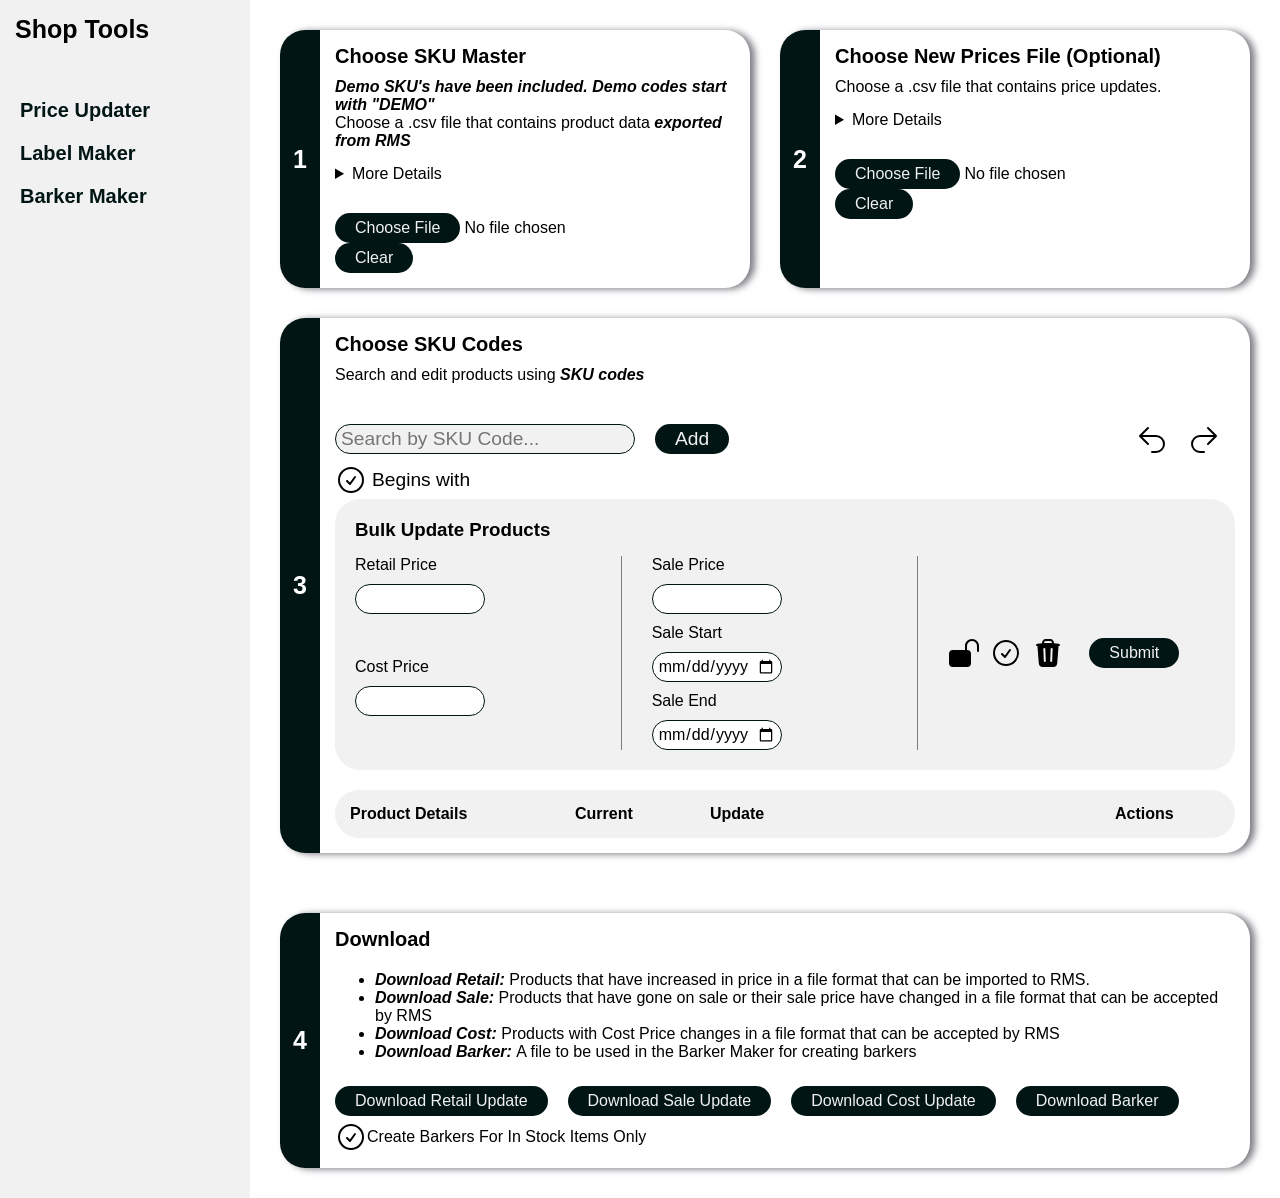
<file: index.html>
<!DOCTYPE html>
<html lang="en">
<head>
    <meta charset="UTF-8">
    <meta name="viewport" content="width=device-width, initial-scale=1.0">
    <title>Price Updater</title>
    <link rel="stylesheet" href="./price-updater/price-updater-styles.css">
    <script src="./price-updater/price-updater-script.js" type="module" defer></script>
</head>
<body>

    <div class="sidebar">
        <div class="nav">
            <h1>Shop Tools</h1>
            <ul>
                <li class="activeLink"><a href="#">Price Updater</a></li>
                <li><a>Label Maker</a></li>
                <li><a>Barker Maker</a></li>
            </ul>
        </div>
    </div>
    <div class="csvInputsContainer">
        <div class="modalBackdrop"></div>
        <div class="card rmsMasterCsv">
            <div class="step">1</div>
                <div class="inputContentContainer">
                <div class="textContainer">
                    <h4>Choose SKU Master</h4>
                    <p><em>Demo SKU's have been included. Demo codes start with "DEMO"</em></p>
                    <p>Choose a .csv file that contains product data <em>exported from RMS</em></p>
                    <details>
                        <summary>More Details</summary>
                        <p><a href="https://github.com/Jonathan-Winter-Dev/Retail-Operations-Suite/blob/main/demo-data/sku-master.csv">Demo SKU Master file can be found here.</a></p>
                        <p>Anonymised instructions on how to download .csv file:</p>
                        <ol>
                            <li>Navigate to <em>Reports</em></li>
                            <li>Select <em> Button</em></li>
                            <li>Select <em> Button</em></li>
                            <li>Click <em> Button</em></li>
                            <li>Click <em> All</em></li>
                            <li>Click <em> Okay</em></li>
                            <li>Click <em> Export</em></li>
                            <li>Select <em> File</em></li>

                        </ol>
                    </details>
                </div>
                <div class="buttons-container">
                    <input type="file" accept=".csv" class="rmsMasterCsvInput" required>
                    <button class="clearRmsMasterCsv">Clear</button>
                </div>
            </div>
        </div>
        <div class="card newPriceCsv">
            <div class="step">2</div>
            <div class="inputContentContainer">
                <div class="textContainer">
                    <h4>Choose New Prices File (Optional)</h4>
                    <p>Choose a .csv file that contains price updates.</p>
                    <details>
                        <summary>More Details</summary>
                        <p><a href="https://github.com/Jonathan-Winter-Dev/Retail-Operations-Suite/blob/main/demo-data/price-update.csv">Demo Price Update file can be found here.</a></p>
                        <p>The file should contain the following columns:</p>
                        <p><em>code, wasPrice, nowPrice, multiBuy</em></p>
                    </details>
                </div>
                <div class="buttons-container">
                    <input type="file" accept=".csv" class="newPriceCsvInput">
                    <button class="clearNewPriceInput">Clear</button>
                </div>
            </div>
        </div>
        <div class="card rmsCodeCsv">
            <div class="step">3</div>
            <div class="inputContentContainer">
                <div class="textContainer">
                    <h4>Choose SKU Codes</h4>
                    <p>Search and edit products using<em> SKU codes</em></p>
                </div>
                <div class="productInputsContainer">
                    <div class="productSearchContainer">
                        <div class="productDropdownContainer">
                            <input type="text" name="productInput" id="productInput" placeholder="Search by SKU Code...">
                            <ul id="productSuggestions"></ul>
                        </div>
                        <div class="beginsWithDiv">
                            <input type="checkbox" name="productPatternMatch" id="productPatternMatch" class="selectCheckBox">
                            <label for="productPatternMatch">Begins with</label>
                        </div>
                    </div>
                    <button id="productInputAddButton">Add</button>
                    <div class="undoRedoContainer">
                        <button id="undoButton" class="iconButton">
                            <img src="./images/undo.svg" alt="undo">
                        </button>
                        <button id="redoButton" class="iconButton">
                            <img src="./images/redo.svg" alt="redo">
                        </button>
                    </div>
                </div>                    
                <div class="productsContainer">
                    <form action="" method="" name="allProductsForm" id="allProductsForm">  
                        <h3>Bulk Update Products</h3>
                        <div class="bulkInputs">
                            <div class="retailCostContainer">
                                <div class="bulkRetailUpdate">
                                    <label for="allSelectedRetailPrice">Retail Price</label>
                                    <input type="text" name="allSelectedRetailPrice" id="allSelectedRetailPrice">
                                </div>
                                <div class="bulkCostUpdate">
                                    <label for="allSelectedCostPrice">Cost Price</label>
                                    <input type="text" name="allSelectedCostPrice" id="allSelectedCostPrice">
                                </div>
                            </div>
                            <div class="bulkSaleUpdate">
                                <div class="bulkSalePrice">
                                    <label for="allSelectedCostPrice">Sale Price</label>
                                    <input type="text" name="allSelectedSalePrice" id="allSelectedSalePrice">
                                </div>
                                <div class="bulkSaleDates">
                                    <div class="bulkSaleDate">
                                        <label for="allProductsSaleStartDateUpdate">Sale Start</label>
                                        <input type="date" name="allProductsSaleStartDateUpdate" id="allProductsSaleStartDateUpdate">
                                    </div>
                                    <div class="bulkSaleDate">
                                        <label for="allProductsSaleEndDateUpdate">Sale End</label>
                                        <input type="date" name="allProductsSaleEndDateUpdate" id="allProductsSaleEndDateUpdate">
                                    </div>
                                </div>
                            </div>
                            <div class="bulkActions">
                                <input type="checkbox" name="lockAllProducts" id="lockAllProducts" class="lockCheckBox">
                                <input type="checkbox" name="selectAllProducts" id="selectAllProducts" class="selectCheckBox">
                                <button id="clearSelected" class="iconButton">
                                    <img src="./images/delete.svg">
                                </button>
                                <input type="submit" name="allProductsSubmit" id="allProductsSubmit">
                            </div>
                        </div>
                    </form>    
                    <div class="productTableContainer">
                        <table id="productTable">
                            <tr>
                                <th>Product Details</th>
                                <th>Current</th>
                                <th>Update</th>
                                <th>Actions</th>
                            </tr>
                            <tbody id="productTableBody"></tbody>
                        </table>
                    </div>
                </div>
            </div>
        </div>
        <div class="card outputButtons">
            <div class="step">4</div>
            <div class="inputContentContainer">
                <div class="textContainer">
                    <h4>Download</h4>
                    <ul>
                        <li><em>Download Retail: </em>Products that have increased in price in a file format that can be imported to RMS.</li>
                        <li><em>Download Sale: </em>Products that have gone on sale or their sale price have changed in a file format that can be accepted by RMS</li>
                        <li><em>Download Cost: </em>Products with Cost Price changes in a file format that can be accepted by RMS</li>
                        <li><em>Download Barker: </em>A file to be used in the Barker Maker for creating barkers</li>
                    </ul>
                </div>
                <div class="downloadButtonsContainer">
                    <button class="downloadRetail">Download Retail Update</button>
                    <button class="downloadSale">Download Sale Update</button>
                    <button class="downloadCost">Download Cost Update</button>
                    <button class="downloadBarker">Download Barker</button>
                    <div class="downloadBarkersCheckbox">
                        <input type="checkbox" name="inStockOnly" id="inStockOnly" class="selectCheckBox">
                        <label for="inStockOnly">Create Barkers For In Stock Items Only</label>
                    </div>
                </div>
            </div>
        </div>
    </div>
</body>
</html>
</file>
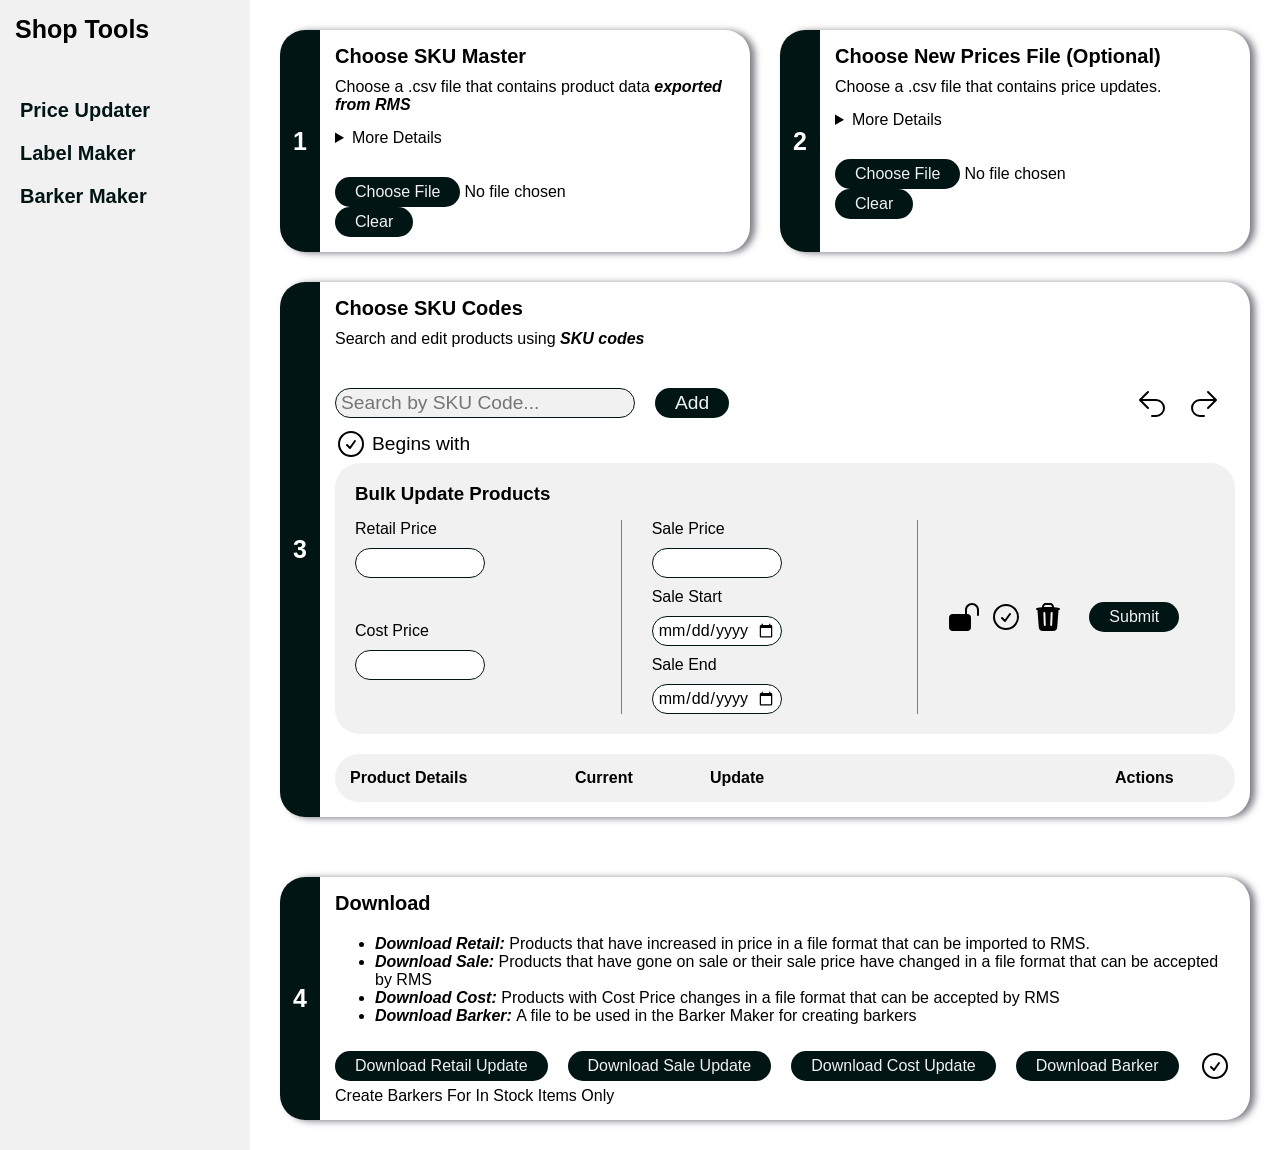
<file: price-updater/index.html>
<!DOCTYPE html>
<html lang="en">
<head>
    <meta charset="UTF-8">
    <meta name="viewport" content="width=device-width, initial-scale=1.0">
    <title>Price Updater</title>
    <link rel="stylesheet" href="./price-updater-styles.css">
    <script src="price-updater-script.js" defer></script>
</head>
<body>

    <div class="sidebar">
        <div class="nav">
            <h1>Shop Tools</h1>
            <ul>
                <li class="activeLink"><a href="#">Price Updater</a></li>
                <li><a>Label Maker</a></li>
                <li><a>Barker Maker</a></li>
            </ul>
        </div>
    </div>
    <div class="csvInputsContainer">
        <div class="modalBackdrop"></div>
        <div class="card rmsMasterCsv">
            <div class="step">1</div>
                <div class="inputContentContainer">
                <div class="textContainer">
                    <h4>Choose SKU Master</h4>
                    <p>Choose a .csv file that contains product data <em>exported from RMS</em></p>
                    <details>
                        <summary>More Details</summary>
                        <p>Demo .csv files can be found here *****LINK GOES HERE*******</p>
                        <p>Anonymised instructions on how to download .csv file:</p>
                        <ol>
                            <li>Navigate to <em>Reports</em></li>
                            <li>Select <em> Button</em></li>
                            <li>Select <em> Button</em></li>
                            <li>Click <em> Button</em></li>
                            <li>Click <em> All</em></li>
                            <li>Click <em> Okay</em></li>
                            <li>Click <em> Export</em></li>
                            <li>Select <em> File</em></li>

                        </ol>
                    </details>
                </div>
                <div class="buttons-container">
                    <input type="file" accept=".csv" class="rmsMasterCsvInput" required>
                    <button class="clearRmsMasterCsv">Clear</button>
                </div>
            </div>
        </div>
        <div class="card newPriceCsv">
            <div class="step">2</div>
            <div class="inputContentContainer">
                <div class="textContainer">
                    <h4>Choose New Prices File (Optional)</h4>
                    <p>Choose a .csv file that contains price updates.</p>
                    <details>
                        <summary>More Details</summary>
                        <p>The file should contain the following columns:</p>
                        <p><em>code, wasPrice, nowPrice, multiBuy</em></p>
                    </details>
                </div>
                <div class="buttons-container">
                    <input type="file" accept=".csv" class="newPriceCsvInput">
                    <button class="clearNewPriceInput">Clear</button>
                </div>
            </div>
        </div>
        <div class="card rmsCodeCsv">
            <div class="step">3</div>
            <div class="inputContentContainer">
                <div class="textContainer">
                    <h4>Choose SKU Codes</h4>
                    <p>Search and edit products using<em> SKU codes</em></p>
                </div>
                <div class="productInputsContainer">
                    <div class="productSearchContainer">
                        <div class="productDropdownContainer">
                            <input type="text" name="productInput" id="productInput" placeholder="Search by SKU Code...">
                            <ul id="productSuggestions"></ul>
                        </div>
                        <div class="beginsWithDiv">
                            <input type="checkbox" name="productPatternMatch" id="productPatternMatch" class="selectCheckBox">
                            <label for="productPatternMatch">Begins with</label>
                        </div>
                    </div>
                    <button id="productInputAddButton">Add</button>
                    <div class="undoRedoContainer">
                        <button id="undoButton" class="iconButton">
                            <img src="./../images/undo.svg" alt="undo">
                        </button>
                        <button id="redoButton" class="iconButton">
                            <img src="./../images/redo.svg" alt="redo">
                        </button>
                    </div>
                </div>                    
                <div class="productsContainer">
                    <form action="" method="" name="allProductsForm" id="allProductsForm">  
                        <h3>Bulk Update Products</h3>
                        <div class="bulkInputs">
                            <div class="retailCostContainer">
                                <div class="bulkRetailUpdate">
                                    <label for="allSelectedRetailPrice">Retail Price</label>
                                    <input type="text" name="allSelectedRetailPrice" id="allSelectedRetailPrice">
                                </div>
                                <div class="bulkCostUpdate">
                                    <label for="allSelectedCostPrice">Cost Price</label>
                                    <input type="text" name="allSelectedCostPrice" id="allSelectedCostPrice">
                                </div>
                            </div>
                            <div class="bulkSaleUpdate">
                                <div class="bulkSalePrice">
                                    <label for="allSelectedCostPrice">Sale Price</label>
                                    <input type="text" name="allSelectedSalePrice" id="allSelectedSalePrice">
                                </div>
                                <div class="bulkSaleDates">
                                    <div class="bulkSaleDate">
                                        <label for="allProductsSaleStartDateUpdate">Sale Start</label>
                                        <input type="date" name="allProductsSaleStartDateUpdate" id="allProductsSaleStartDateUpdate">
                                    </div>
                                    <div class="bulkSaleDate">
                                        <label for="allProductsSaleEndDateUpdate">Sale End</label>
                                        <input type="date" name="allProductsSaleEndDateUpdate" id="allProductsSaleEndDateUpdate">
                                    </div>
                                </div>
                            </div>
                            <div class="bulkActions">
                                <input type="checkbox" name="lockAllProducts" id="lockAllProducts" class="lockCheckBox">
                                <input type="checkbox" name="selectAllProducts" id="selectAllProducts" class="selectCheckBox">
                                <button id="clearSelected" class="iconButton">
                                    <img src="./../images/delete.svg">
                                </button>
                                <input type="submit" name="allProductsSubmit" id="allProductsSubmit">
                            </div>
                        </div>
                    </form>    
                    <div class="productTableContainer">
                        <table id="productTable">
                            <tr>
                                <th>Product Details</th>
                                <th>Current</th>
                                <th>Update</th>
                                <th>Actions</th>
                            </tr>
                            <tbody id="productTableBody"></tbody>
                        </table>
                    </div>
                </div>
            </div>
        </div>
        <div class="card outputButtons">
            <div class="step">4</div>
            <div class="inputContentContainer">
                <div class="textContainer">
                    <h4>Download</h4>
                    <ul>
                        <li><em>Download Retail: </em>Products that have increased in price in a file format that can be imported to RMS.</li>
                        <li><em>Download Sale: </em>Products that have gone on sale or their sale price have changed in a file format that can be accepted by RMS</li>
                        <li><em>Download Cost: </em>Products with Cost Price changes in a file format that can be accepted by RMS</li>
                        <li><em>Download Barker: </em>A file to be used in the Barker Maker for creating barkers</li>
                    </ul>
                </div>
                <div class="downloadButtonsContainer">
                    <button class="downloadRetail">Download Retail Update</button>
                    <button class="downloadSale">Download Sale Update</button>
                    <button class="downloadCost">Download Cost Update</button>
                    <button class="downloadBarker">Download Barker</button>
                    <input type="checkbox" name="inStockOnly" id="inStockOnly" class="selectCheckBox">
                    <label for="inStockOnly">Create Barkers For In Stock Items Only</label>
                </div>
            </div>
        </div>
    </div>
</body>
</html>
</file>
<file: price-updater/price-updater-styles.css>
/* BEGIN CSS RESET */
/* 1. Use a more-intuitive box-sizing model */
*, *::before, *::after {
  box-sizing: border-box;
}

/* 2. Remove default margin */
*:not(dialog) {
  margin: 0;
}

/* 3. Enable keyword animations */
@media (prefers-reduced-motion: no-preference) {
  html {
    interpolate-size: allow-keywords;
  }
}

body {
  /* 5. Improve text rendering */
  -webkit-font-smoothing: antialiased;
}

/* 6. Improve media defaults */
img, picture, video, canvas, svg {
  display: block;
  max-width: 100%;
}

/* 7. Inherit fonts for form controls */
input, button, textarea, select {
  font: inherit;
}

/* 8. Avoid text overflows */
p, h1, h2, h3, h4, h5, h6 {
  overflow-wrap: break-word;
}

/* 9. Improve line wrapping */
p {
  text-wrap: pretty;
}
h1, h2, h3, h4, h5, h6 {
  text-wrap: balance;
}

/*
  10. Create a root stacking context
*/
#root, #__next {
  isolation: isolate;
}

/* END CSS RESET */

:root {
    --ink-black: #001514;
    --ink-black-hover: #474747;
    --platinum: #f1f1f1;
    --platinum-hover: #dfdfdf;
    --silver: #ffffff;
    --pale-slate: #7D7C84;
}

body {
    margin: 0;
    padding: 0;
    display: grid;
    display: grid;
    grid-template-columns: 250px minmax(0, 1fr);
    font-family: Helvetica, sans-serif;
}

.iconButton {
    background: none;
    border: none;
    padding: 0;
    width: 32px;
    height: 32px;
}

.iconButton:hover {
    background: none;
    border: none;
    padding: 0;
    width: 32px;
    height: 32px;
}

.lockCheckBox, .selectCheckBox {
    appearance: none;
    width: 32px;
    height: 32px;
    background-size: contain;
    background-repeat: no-repeat;
    background-position: center;
    border: none;
}

.lockCheckBox:hover, .selectCheckBox:hover, .iconButton:hover {
    opacity: 0.6;
    cursor: pointer;
}

.selectCheckBox {
    background-image: url("./../images/check-unchecked.svg");
}

.selectCheckBox:checked {
    background-image: url("./../images/check-checked.svg");
}

.lockCheckBox {
    background-image: url("./../images/lock-unlocked.svg");
}

.lockCheckBox:checked {
    background-image: url("./../images/lock-locked.svg");
}

button, input[type="submit"] {
    padding: 3px 20px 3px 20px;
    color: var(--platinum);
    background: var(--ink-black);
    border-radius: 25px;
    border: none;
    height: 30px;
    margin-right: 15px;
}

button:hover, input[type="submit"]:hover {
    cursor: pointer;
    background: var(--ink-black-hover);
}

input::file-selector-button{
    padding: 3px 20px 3px 20px;
    background: var(--ink-black);
    color: var(--platinum);
    border-radius: 20px;
    border: none;
    height: 30px
}

input::file-selector-button:hover{
    cursor: pointer;
    background: var(--ink-black-hover);

}

.csvInputsContainer {
    grid-column: 2/3;
    display: grid;
    grid-template-columns: repeat(2, minmax(0, 1fr));
    background-color: var(--silver);
    gap: 30px;
    padding: 30px;
}

.card {
    background-color: white;
    border-radius: 25px;
    box-shadow: 5px 1px 7px var(--pale-slate);
    display: flex;
}

.rmsMasterCsv {
    grid-row: 1;
    grid-column: 1/2;
}

.newPriceCsv {
    grid-row: 1;
    grid-column: 2/3;
}

.rmsCodeCsv {
    grid-row: 2;
    grid-column: 1/3;
}

.outputButtons {
    grid-column: 1/3;
}

.step {
    background-color: var(--ink-black);
    color: var(--silver);
    border-top-left-radius: 25px;
    border-bottom-left-radius: 25px;
    min-width: 40px;
    max-width: 40px;
    display: flex;
    align-items: center;
    justify-content: center;
    font-weight: bold;
    font-size: 25px;
}

#allProductsForm {
    background-color: var(--platinum);
    border-radius: 25px;
    padding: 20px;
}

.bulkInputs {
    display: grid;
    grid-template-columns: 1fr 1fr 1fr;
    margin-top: 15px;
    gap: 30px;
}

.bulkInputs > div:not(:last-child) {
    border-right: 1px solid var(--pale-slate);
}

input[type="text"], input[type="date"] {
    border: 1px solid var(--ink-black) ;
    width: 130px;
    height: 30px;
    border-radius: 25px;
    background-color: white;
    padding: 0 5px 0 5px;
}


.bulkInputs div {
    display: flex;
    justify-content: start;
    flex-wrap: wrap;
    gap: 10px;
}

.bulkSalePrice, .bulkCostUpdate, .bulkRetailUpdate, .bulkSaleDate {
    flex-direction: column;
}

.bulkActions {
    align-items: center;
}


.inputContentContainer {
    display: flex;
    flex-direction: column;
    padding: 15px;
}

.textContainer {
  display: flex;
  flex-direction: column;
  justify-content: center;
  align-items: start;
  margin-bottom: 15px;
}

.textContainer h4 {
    margin: 0 0 10px 0;
    font-size: 20px;
}

.textContainer em {
    font-weight: 600;
}

.textContainer ul, .textContainer ol {
    margin: 10px 0 10px 0;
}

.textContainer summary {
    margin: 15px 0 15px;
}

.productInputsContainer {
    position: sticky;
    top: 0;
    background-color: white;
    height: 100px;
    display: flex;
    padding: 25px 0 25px 0;
    font-size: 1.2em;
    gap: 20px;
}

.beginsWithDiv {
    display: flex;
    align-items: center;
    gap:5px
}

.undoRedoContainer {
    margin-left: auto;
    gap: 20px
}

#productInput {
    width: 300px;
    background-color: var(--platinum);
    margin: 0 0 10px 0;
}

#productSuggestions {
    width: 300px;
    max-height: 150px;
    overflow-y: auto;
    padding: 0;
    list-style: none;
    background: white;
}

#productSuggestions li {
    padding: 8px;
    cursor: pointer;
}

#productSuggestions li:hover {
    background-color: var(--platinum);
}
 
.productsContainer {
    display: flex;
    flex-direction: column;
    gap: 20px;
}

table {
    border-collapse: collapse;
    border-radius: 25px;
    background-color: var(--platinum);
    width: 100%;
    table-layout: fixed;
}

table, th, td {
    padding: 5px;
}

tr {
    border-radius: 25px;
}


td>div {
    display: flex;
    flex-wrap: wrap;
    justify-content: start;
    flex-direction: column;
    gap: 15px;
}

#productTable {
    padding: 0;
}

#productTable th {
    text-align: start;
    padding: 15px
}

#productTable td>div {
    padding: 15px 0 15px 0;
}

tbody tr:nth-child(even) {
  background-color: var(--silver);
}

td .update, td .actions {
    flex-direction: row;
} 

td .update div{
    display: flex;
    flex-direction: row;
    gap: 20px;
    flex-wrap: wrap;
    align-items: center;
}

td .update div div{
    display: flex;
    flex-direction: row;
    /* background-color: red; */
    gap: 10px;
    flex-wrap: wrap;
}


th:first-of-type {
    border-top-left-radius: 25px;
}
th:last-of-type {
    border-top-right-radius: 25px;
}
tr:last-of-type td:first-of-type {
    border-bottom-left-radius: 25px;
}
tr:last-of-type td:last-of-type {
    border-bottom-right-radius: 25px;
}


#productTable th:nth-child(1) {
    width: 25%;
}

#productTable th:nth-child(2) {
    width: 15%;
}

#productTable th:nth-child(3) {
    width: 45%;
}

#productTable th:nth-child(4) {
    width: 15%;
}

.lockedRow input:not(.lockCheckBox) {
    cursor: not-allowed;
}

.lockedRow {
    opacity: 0.4;
    background-color: var(--silver);
}

#productTable tr:hover {
    background-color: var(--platinum-hover);
}

.downloadButtonsContainer {
    display: flex;
    flex-wrap: wrap;
    align-items: center;
    gap: 5px;
}

.downloadBarkersCheckbox {
    display: flex;
    align-items: center;
}

.sidebar {
    height: 100%;
    grid-column: 1/2;
    grid-row: 1/3;
    background-color: var(--platinum);
}

.nav {
    grid-column: 2/3;
    display: flex;
    flex-direction: column;
    justify-content: center;
}

.nav ul {
    display: flex;
    flex-direction: column;
    justify-content: start;
    margin: 0;
    padding: 20px
}

.nav li {
    list-style: none;
    margin: 0;
    margin-top: 20px;
    width: 100%;
}

.nav h1 {
    font-weight: 600;
    font-size: 25px;
    margin: 15px
}

.nav a {
    color: var(--ink-black);
    font-size: 20px;
    font-weight: 600;
    text-decoration: none;
}

.nav a:hover {
    color: var(--ink-black-hover);
}


.header {
    grid-column: 2/3;
    margin: 15px;
}

.header h2 {
    margin-bottom: 15px;
}

.comparison-status {
    margin-top: 15px;
}

.failed {
    color: red;
}

.success {
    color: green;
}
</file>
